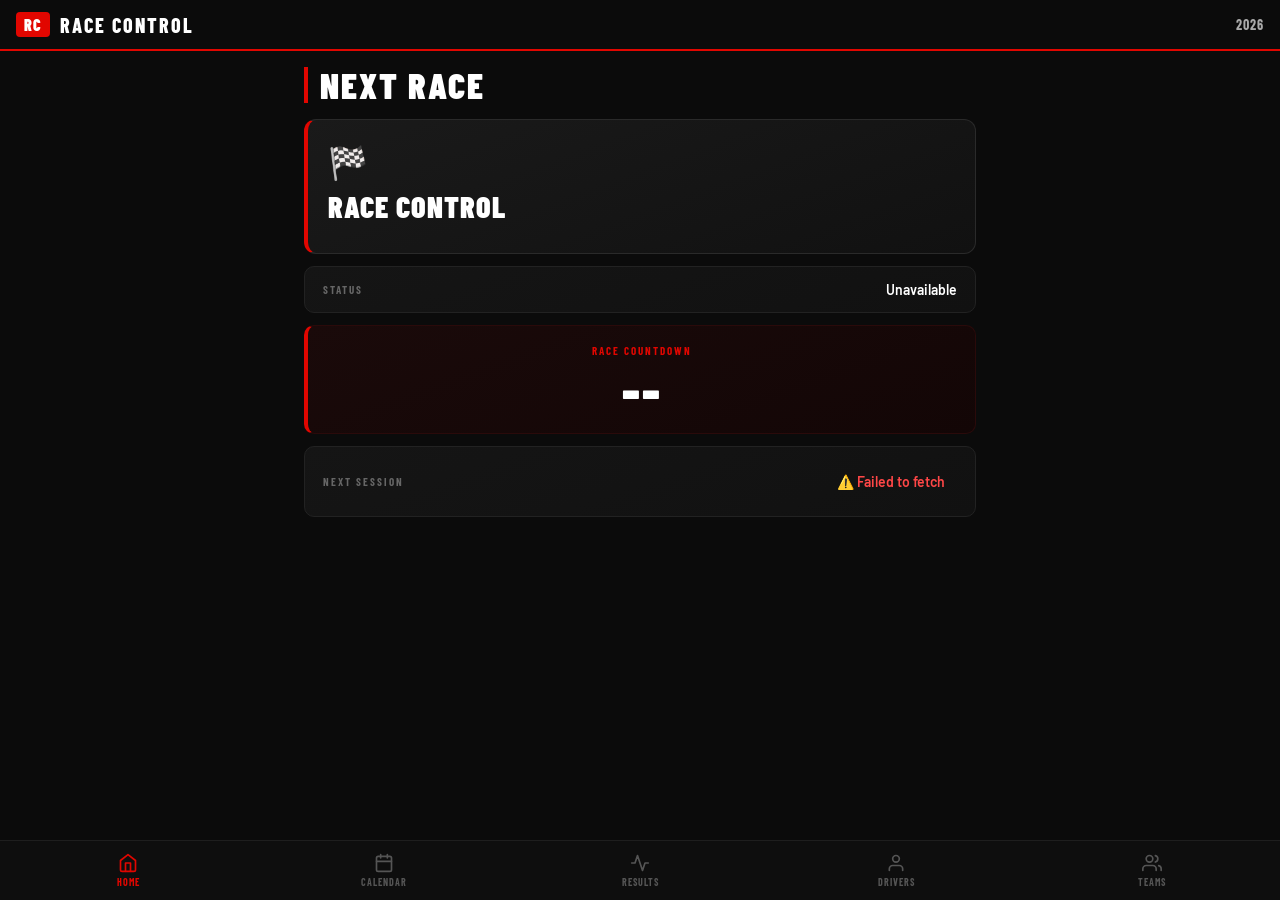
<file: index.html>
<!DOCTYPE html>
<html>

<head>
<meta charset="UTF-8">
<meta name="viewport" content="width=device-width, initial-scale=1.0">
<title>Race Control</title>
<link rel="stylesheet" href="style.css">
<link rel="manifest" href="manifest.json">
<meta name="theme-color" content="#e10600">
<link rel="apple-touch-icon" href="images/icon-192.png">
<link rel="preconnect" href="https://fonts.googleapis.com">
<link href="https://fonts.googleapis.com/css2?family=Barlow+Condensed:wght@600;700;800;900&family=Barlow:wght@400;500;600&display=swap" rel="stylesheet">
</head>

<body>

<!-- TOP HEADER BAR -->
<div class="top-bar">
  <span class="top-bar-logo">RC</span>
  <span class="top-bar-title">RACE CONTROL</span>
  <span class="top-bar-season" id="topBarSeason">2026</span>
</div>

<!-- PAGE WRAPPER — all pages live here -->
<div class="page-wrapper">

<!-- HOME -->
<div id="home" class="page">

  <div class="page-heading">NEXT RACE</div>

  <div class="hero-card">
    <div class="hero-flag" id="flag">🏁</div>
    <div class="hero-race-name" id="raceName">Loading...</div>
    <div class="hero-circuit" id="circuit"></div>
    <div class="hero-location" id="location"></div>
  </div>

  <div class="info-row-card">
    <div class="info-row">
      <span class="info-label">STATUS</span>
      <span class="info-value" id="raceStatus">Checking...</span>
    </div>
  </div>

  <div class="countdown-card">
    <div class="countdown-label">RACE COUNTDOWN</div>
    <div id="countdown" class="countdown-value">--</div>
  </div>

  <div class="info-row-card">
    <div class="info-row">
      <span class="info-label">NEXT SESSION</span>
      <span class="info-value" id="nextSession">Loading...</span>
    </div>
  </div>

</div>

<!-- CALENDAR -->
<div id="calendar" class="page hidden">

  <div class="page-heading">CALENDAR</div>

  <!-- CALENDAR MAIN MENU -->
  <div id="calendarMenu">
    <div class="cal-menu-btn" onclick="showCalendarSub('calendarSubNext')">
      <div class="cal-menu-icon">🏁</div>
      <div class="cal-menu-label">Next Race Weekend</div>
      <div class="cal-menu-arrow">›</div>
    </div>
    <div class="cal-menu-btn" onclick="showCalendarSub('calendarSubUpcoming')">
      <div class="cal-menu-icon">📅</div>
      <div class="cal-menu-label">Upcoming Race Weekends</div>
      <div class="cal-menu-arrow">›</div>
    </div>
    <div class="cal-menu-btn cal-menu-btn-cancelled" onclick="showCalendarSub('calendarSubCancelled')">
      <div class="cal-menu-icon">🚫</div>
      <div class="cal-menu-label">Cancelled Race Weekends</div>
      <div class="cal-menu-arrow">›</div>
    </div>
  </div>

  <!-- NEXT RACE SUBPAGE -->
  <div id="calendarSubNext" style="display:none">
    <div class="cal-back-bar">
      <button class="cal-back-btn" onclick="showCalendarBack()">‹ Calendar</button>
      <span class="cal-sub-title">Next Race Weekend</span>
    </div>
    <div id="nextSubContent"></div>
  </div>

  <!-- UPCOMING RACES SUBPAGE -->
  <div id="calendarSubUpcoming" style="display:none">
    <div class="cal-back-bar">
      <button class="cal-back-btn" onclick="showCalendarBack()">‹ Calendar</button>
      <span class="cal-sub-title">Upcoming Race Weekends</span>
    </div>
    <div id="upcomingSubContent"></div>
  </div>

  <!-- CANCELLED RACES SUBPAGE -->
  <div id="calendarSubCancelled" style="display:none">
    <div class="cal-back-bar">
      <button class="cal-back-btn" onclick="showCalendarBack()">‹ Calendar</button>
      <span class="cal-sub-title">Cancelled Race Weekends</span>
    </div>
    <div id="cancelledSubContent"></div>
  </div>

</div>

<!-- SESSIONS -->
<div id="sessions" class="page hidden">
  <div class="page-heading">SESSIONS</div>
  <div class="card">
    <h3>Race Weekend (IST)</h3>
    <div id="sessionsContent"></div>
  </div>
</div>

<!-- DRIVERS -->
<div id="drivers" class="page hidden">
  <div class="page-heading">DRIVERS</div>
  <div class="card">
    <h3>Driver Standings</h3>
    <p>No driver standings have been released as of now.</p>
  </div>
</div>

<!-- TEAMS -->
<div id="teams" class="page hidden">
  <div class="page-heading">TEAMS</div>
  <div class="card">
    <h3>Constructor Standings</h3>
    <p>No constructor standings have been released as of now.</p>
  </div>
</div>

<!-- RESULTS LIST PAGE -->
<div id="results" class="page hidden">
  <div class="page-heading">RESULTS</div>
  <div class="card">
    <h3>Race Results</h3>
    <div id="resultsContent"></div>
  </div>
</div>

<!-- RESULT DETAIL PAGE -->
<div id="resultPage" class="page hidden">
  <div id="resultPageBackBar" class="cal-back-bar" style="display:none">
    <button class="cal-back-btn" onclick="goBackFromResultPage()">‹ Results</button>
  </div>
  <div class="card">
    <h2 id="resultPageName"></h2>
    <p id="resultPageDate" style="color:#aaa;margin-top:4px"></p>
  </div>
  <div class="card">
    <h3>Fastest Lap 🟣</h3>
    <p id="resultPageFastestLap">--</p>
  </div>
  <div class="result-tabs">
    <button id="tabRaceBtn" class="result-tab-btn tab-active" onclick="showResultTab('race')">Race</button>
    <button id="tabQualiBtn" class="result-tab-btn" onclick="showResultTab('quali')">Qualifying</button>
    <button id="tabSprintBtn" class="result-tab-btn" onclick="showResultTab('sprint')" style="display:none">Sprint</button>
  </div>
  <div id="resultTabRace" class="card">
    <h3>Race Result</h3>
    <div id="resultPageRaceTable"></div>
  </div>
  <div id="resultTabQuali" class="card" style="display:none">
    <h3>Qualifying Result</h3>
    <div id="resultPageQualiTable"></div>
  </div>
  <div id="resultTabSprint" class="card" style="display:none">
    <div id="resultPageSprintCard" style="display:none">
      <h3>Sprint Result</h3>
      <div id="resultPageSprintTable"></div>
    </div>
  </div>
</div>

<!-- RACE PAGE -->
<div id="racePage" class="page hidden">
  <div id="racePageBackBar" class="cal-back-bar" style="display:none">
    <button id="racePageBackBtn" class="cal-back-btn" onclick="goBackFromRacePage()">‹ Back</button>
  </div>
  <div class="race-detail-header">
    <div class="race-detail-flag" id="raceDetailFlag"></div>
    <div class="race-detail-name" id="racePageName"></div>
    <div class="race-detail-meta">
      <span id="racePageCircuit"></span> · <span id="racePageLocation"></span>
    </div>
    <div class="race-detail-dates" id="racePageDates"></div>
  </div>
  <div class="card" id="racePageCountdownCard">
    <div class="countdown-label">RACE COUNTDOWN</div>
    <div id="racePageCountdown" class="countdown-value">--</div>
  </div>
  <div class="card">
    <h3>Sessions</h3>
    <div id="racePageSessions"></div>
  </div>
</div>

</div><!-- end page-wrapper -->

<!-- BOTTOM NAV BAR -->
<nav class="bottom-nav">
  <button class="bottom-nav-btn active" id="nav-home" onclick="setNav('home');showPage('home')">
    <svg viewBox="0 0 24 24" fill="none" stroke="currentColor" stroke-width="2" stroke-linecap="round" stroke-linejoin="round"><path d="M3 9l9-7 9 7v11a2 2 0 0 1-2 2H5a2 2 0 0 1-2-2z"/><polyline points="9 22 9 12 15 12 15 22"/></svg>
    <span>Home</span>
  </button>
  <button class="bottom-nav-btn" id="nav-calendar" onclick="setNav('calendar');showPage('calendar')">
    <svg viewBox="0 0 24 24" fill="none" stroke="currentColor" stroke-width="2" stroke-linecap="round" stroke-linejoin="round"><rect x="3" y="4" width="18" height="18" rx="2" ry="2"/><line x1="16" y1="2" x2="16" y2="6"/><line x1="8" y1="2" x2="8" y2="6"/><line x1="3" y1="10" x2="21" y2="10"/></svg>
    <span>Calendar</span>
  </button>
  <button class="bottom-nav-btn" id="nav-results" onclick="setNav('results');showPage('results');loadResults()">
    <svg viewBox="0 0 24 24" fill="none" stroke="currentColor" stroke-width="2" stroke-linecap="round" stroke-linejoin="round"><polyline points="22 12 18 12 15 21 9 3 6 12 2 12"/></svg>
    <span>Results</span>
  </button>
  <button class="bottom-nav-btn" id="nav-drivers" onclick="setNav('drivers');showPage('drivers')">
    <svg viewBox="0 0 24 24" fill="none" stroke="currentColor" stroke-width="2" stroke-linecap="round" stroke-linejoin="round"><path d="M20 21v-2a4 4 0 0 0-4-4H8a4 4 0 0 0-4 4v2"/><circle cx="12" cy="7" r="4"/></svg>
    <span>Drivers</span>
  </button>
  <button class="bottom-nav-btn" id="nav-teams" onclick="setNav('teams');showPage('teams')">
    <svg viewBox="0 0 24 24" fill="none" stroke="currentColor" stroke-width="2" stroke-linecap="round" stroke-linejoin="round"><path d="M17 21v-2a4 4 0 0 0-4-4H5a4 4 0 0 0-4 4v2"/><circle cx="9" cy="7" r="4"/><path d="M23 21v-2a4 4 0 0 0-3-3.87"/><path d="M16 3.13a4 4 0 0 1 0 7.75"/></svg>
    <span>Teams</span>
  </button>
</nav>

<script src="app.js"></script>
<script>
if ("serviceWorker" in navigator) {
  window.addEventListener("load", () => {
    navigator.serviceWorker.register("./sw.js")
      .then(reg => console.log("[Race Control] SW registered:", reg.scope))
      .catch(err => console.warn("[Race Control] SW failed:", err))
  })
}
// Update season year in top bar
document.getElementById("topBarSeason").innerText = new Date().getFullYear()
</script>

</body>
</html>
</file>
<file: style.css>
/* ============================================================
   RACE CONTROL — style.css
   F1-inspired UI redesign
   ============================================================ */

/* ── GLOBAL ── */

* { box-sizing: border-box; margin: 0; padding: 0; }

body {
  background: #0b0b0b;
  color: white;
  font-family: 'Barlow', -apple-system, BlinkMacSystemFont, sans-serif;
  margin: 0;
  padding: 0;
  padding-bottom: 70px; /* space for bottom nav */
}

/* ── TOP BAR ── */

.top-bar {
  position: sticky;
  top: 0;
  z-index: 100;
  background: #0b0b0b;
  border-bottom: 2px solid #e10600;
  display: flex;
  align-items: center;
  gap: 10px;
  padding: 12px 16px;
}

.top-bar-logo {
  background: #e10600;
  color: white;
  font-family: 'Barlow Condensed', sans-serif;
  font-weight: 900;
  font-size: 16px;
  padding: 3px 8px;
  border-radius: 4px;
  letter-spacing: 1px;
}

.top-bar-title {
  font-family: 'Barlow Condensed', sans-serif;
  font-weight: 800;
  font-size: 20px;
  letter-spacing: 2px;
  color: white;
  flex: 1;
}

.top-bar-season {
  font-family: 'Barlow Condensed', sans-serif;
  font-weight: 700;
  font-size: 14px;
  color: #aaa;
  letter-spacing: 1px;
}

/* ── PAGE WRAPPER ── */

.page-wrapper {
  max-width: 700px;
  margin: 0 auto;
  padding: 16px 14px 0;
}

/* ── PAGE HEADING ── */

.page-heading {
  font-family: 'Barlow Condensed', sans-serif;
  font-weight: 900;
  font-size: 36px;
  letter-spacing: 2px;
  color: white;
  margin-bottom: 16px;
  border-left: 4px solid #e10600;
  padding-left: 12px;
  line-height: 1;
}

/* ── PAGE SYSTEM ── */

.page {
  opacity: 1;
  transition: opacity 0.2s ease;
}

.hidden {
  opacity: 0;
  pointer-events: none;
  position: absolute;
  top: -9999px;
}

/* ── HERO CARD (Home next race) ── */

.hero-card {
  background: linear-gradient(160deg, #1a1a1a, #111);
  border: 1px solid #2a2a2a;
  border-left: 4px solid #e10600;
  border-radius: 12px;
  padding: 22px 20px;
  margin-bottom: 12px;
}

.hero-flag {
  font-size: 32px;
  margin-bottom: 8px;
}

.hero-race-name {
  font-family: 'Barlow Condensed', sans-serif;
  font-weight: 900;
  font-size: 30px;
  letter-spacing: 1px;
  text-transform: uppercase;
  line-height: 1.1;
  margin-bottom: 8px;
}

.hero-circuit {
  font-family: 'Barlow Condensed', sans-serif;
  font-weight: 700;
  font-size: 16px;
  color: #ccc;
  letter-spacing: 0.5px;
  margin-bottom: 2px;
}

.hero-location {
  font-size: 13px;
  color: #777;
  letter-spacing: 0.3px;
}

/* ── INFO ROW CARD ── */

.info-row-card {
  background: linear-gradient(160deg, #151515, #111);
  border: 1px solid #222;
  border-radius: 10px;
  padding: 14px 18px;
  margin-bottom: 12px;
}

.info-row {
  display: flex;
  align-items: center;
  justify-content: space-between;
  gap: 12px;
}

.info-label {
  font-family: 'Barlow Condensed', sans-serif;
  font-weight: 700;
  font-size: 11px;
  letter-spacing: 2px;
  color: #666;
  text-transform: uppercase;
  white-space: nowrap;
}

.info-value {
  font-family: 'Barlow', sans-serif;
  font-weight: 600;
  font-size: 14px;
  color: white;
  text-align: right;
}

/* ── COUNTDOWN CARD ── */

.countdown-card {
  background: linear-gradient(160deg, #1a0a0a, #130606);
  border: 1px solid #2a0a0a;
  border-left: 4px solid #e10600;
  border-radius: 10px;
  padding: 18px 20px;
  margin-bottom: 12px;
  text-align: center;
}

.countdown-label {
  font-family: 'Barlow Condensed', sans-serif;
  font-weight: 700;
  font-size: 11px;
  letter-spacing: 2px;
  color: #e10600;
  margin-bottom: 6px;
}

.countdown-value {
  font-family: 'Barlow Condensed', sans-serif;
  font-weight: 900;
  font-size: 52px;
  letter-spacing: 2px;
  line-height: 1;
  color: white;
}

/* ── CARDS ── */

.card {
  background: linear-gradient(160deg, #151515, #111);
  padding: 18px;
  border-radius: 10px;
  margin-bottom: 12px;
  border: 1px solid #222;
}

h3 {
  font-family: 'Barlow Condensed', sans-serif;
  font-weight: 800;
  font-size: 13px;
  letter-spacing: 2px;
  color: #e10600;
  text-transform: uppercase;
  margin-bottom: 14px;
}

/* ── RACE DETAIL HEADER (Race Page) ── */

.race-detail-header {
  background: linear-gradient(160deg, #1a1a1a, #111);
  border: 1px solid #2a2a2a;
  border-left: 4px solid #e10600;
  border-radius: 12px;
  padding: 20px 18px;
  margin-bottom: 12px;
}

.race-detail-flag {
  font-size: 28px;
  margin-bottom: 6px;
}

.race-detail-name {
  font-family: 'Barlow Condensed', sans-serif;
  font-weight: 900;
  font-size: 28px;
  text-transform: uppercase;
  letter-spacing: 1px;
  line-height: 1.1;
  margin-bottom: 6px;
}

.race-detail-meta {
  font-size: 13px;
  color: #888;
  margin-bottom: 6px;
}

.race-detail-dates {
  font-family: 'Barlow Condensed', sans-serif;
  font-weight: 700;
  font-size: 16px;
  color: #ccc;
  letter-spacing: 0.5px;
}

/* ── SESSION ROWS ── */

.session-row {
  display: flex;
  align-items: center;
  gap: 14px;
  padding: 12px 0;
  border-bottom: 1px solid #1e1e1e;
}

.session-row:last-child {
  border-bottom: none;
}

.session-row.session-past {
  opacity: 0.5;
}

.session-date-col {
  min-width: 62px;
  text-align: center;
}

.session-date {
  font-family: 'Barlow Condensed', sans-serif;
  font-weight: 700;
  font-size: 14px;
  letter-spacing: 0.5px;
  color: #e10600;
}

.session-time {
  font-size: 11px;
  color: #666;
  margin-top: 2px;
}

.session-name-col {
  flex: 1;
}

.session-name {
  font-family: 'Barlow Condensed', sans-serif;
  font-weight: 700;
  font-size: 17px;
  letter-spacing: 0.5px;
  text-transform: uppercase;
}

.session-done {
  font-size: 10px;
  font-weight: 700;
  letter-spacing: 1.5px;
  color: #00c96e;
  margin-top: 2px;
}

/* ── STANDINGS TABLES ── */

.standings-table {
  width: 100%;
  border-collapse: collapse;
  table-layout: fixed;
  margin-top: 4px;
}

.standings-table th {
  text-align: left;
  padding: 6px 8px;
  font-family: 'Barlow Condensed', sans-serif;
  font-weight: 700;
  font-size: 11px;
  letter-spacing: 2px;
  color: #555;
  border-bottom: 1px solid #222;
  text-transform: uppercase;
}

.standings-table td {
  padding: 12px 8px;
  border-bottom: 1px solid #1a1a1a;
  font-size: 14px;
  vertical-align: middle;
}

.standings-table tr:last-child td {
  border-bottom: none;
}

.standings-table tr:hover td {
  background: #161616;
}

/* POS */
.pos-col {
  width: 44px;
  font-family: 'Barlow Condensed', sans-serif;
  font-weight: 900;
  font-size: 20px;
  color: white;
}

/* DRIVER */
.driver-col { width: auto; }

/* TEAM */
.team-col { width: auto; }

/* POINTS */
.points-col {
  width: 56px;
  text-align: right;
  font-family: 'Barlow Condensed', sans-serif;
  font-weight: 800;
  font-size: 18px;
  color: white;
}

.standings-table th.points-col { text-align: right; }

/* ── TEAM COLOR ACCENT BAR ── */

.team-accent-bar {
  display: inline-block;
  width: 4px;
  height: 32px;
  border-radius: 2px;
  margin-right: 10px;
  flex-shrink: 0;
  vertical-align: middle;
}

.driver-name-wrap {
  display: flex;
  align-items: center;
  gap: 0;
}

.driver-fullname {
  font-weight: 600;
  font-size: 14px;
  line-height: 1.2;
}

.driver-team-sub {
  font-size: 11px;
  color: #666;
  margin-top: 2px;
}

.team-name-wrap {
  display: flex;
  align-items: center;
  font-weight: 600;
  font-size: 14px;
}

/* ── CALENDAR RACE CARDS ── */

.calendar-item {
  background: linear-gradient(160deg, #151515, #111);
  border: 1px solid #222;
  border-radius: 10px;
  padding: 0;
  margin-bottom: 10px;
  cursor: pointer;
  transition: all 0.2s ease;
  overflow: hidden;
}

.calendar-item:hover {
  border-color: #e10600;
  transform: translateY(-2px);
}

.cal-item-inner {
  display: flex;
  align-items: stretch;
  gap: 0;
}

.cal-item-accent {
  width: 5px;
  background: #e10600;
  flex-shrink: 0;
  border-radius: 0;
}

.cal-item-body {
  padding: 14px 16px;
  flex: 1;
}

.calendar-race {
  font-family: 'Barlow Condensed', sans-serif;
  font-weight: 800;
  font-size: 18px;
  letter-spacing: 0.5px;
  text-transform: uppercase;
  margin-bottom: 4px;
}

.cal-item-round {
  font-size: 11px;
  letter-spacing: 1.5px;
  color: #e10600;
  font-weight: 700;
  text-transform: uppercase;
  margin-bottom: 4px;
}

.calendar-date {
  font-size: 13px;
  color: #777;
  margin-top: 2px;
}

/* ── CALENDAR MENU BUTTONS ── */

.cal-menu-btn {
  display: flex;
  align-items: center;
  gap: 14px;
  background: linear-gradient(160deg, #151515, #111);
  border: 1px solid #222;
  border-radius: 12px;
  padding: 20px 18px;
  margin-bottom: 12px;
  cursor: pointer;
  transition: all 0.2s ease;
}

.cal-menu-btn:hover {
  border-color: #e10600;
  transform: translateY(-2px);
}

.cal-menu-btn-cancelled {
  border-color: #2a1010;
  background: linear-gradient(160deg, #130808, #0f0606);
}

.cal-menu-btn-cancelled:hover {
  border-color: #ff4747;
}

.cal-menu-icon { font-size: 24px; width: 32px; text-align: center; flex-shrink: 0; }

.cal-menu-label {
  flex: 1;
  font-family: 'Barlow Condensed', sans-serif;
  font-weight: 700;
  font-size: 18px;
  letter-spacing: 0.5px;
  color: white;
}

.cal-menu-btn-cancelled .cal-menu-label { color: #ff8080; }

.cal-menu-arrow { font-size: 22px; color: #444; }
.cal-menu-btn:hover .cal-menu-arrow { color: #e10600; }

/* ── CALENDAR BACK BAR ── */

.cal-back-bar {
  display: flex;
  align-items: center;
  gap: 12px;
  margin-bottom: 14px;
}

.cal-back-btn {
  background: transparent;
  border: 1px solid #2a2a2a;
  color: #e10600;
  padding: 7px 14px;
  border-radius: 6px;
  cursor: pointer;
  font-family: 'Barlow Condensed', sans-serif;
  font-weight: 700;
  font-size: 15px;
  letter-spacing: 0.5px;
  transition: all 0.2s ease;
}

.cal-back-btn:hover {
  background: #e10600;
  color: white;
  border-color: #e10600;
}

.cal-sub-title {
  font-family: 'Barlow Condensed', sans-serif;
  font-weight: 800;
  font-size: 18px;
  letter-spacing: 1px;
  color: white;
  text-transform: uppercase;
}

/* ── CANCELLED RACE STYLES ── */

.calendar-item-cancelled .cal-item-accent { background: #ff4747; }
.calendar-item-cancelled { opacity: 0.8; border-color: #2a1010; background: linear-gradient(160deg, #130808, #0f0606); }
.calendar-item-cancelled:hover { border-color: #ff4747; }

.calendar-title-cancelled { color: #ff4747; }

.cancelled-label {
  color: #ff4747;
  font-family: 'Barlow Condensed', sans-serif;
  font-weight: 700;
  font-size: 11px;
  letter-spacing: 1.5px;
  margin-bottom: 2px;
}

/* ── RESULTS PAGE ── */

.time-col {
  width: 28%;
  color: #aaa;
  font-size: 13px;
}

.standings-table th.time-col { color: #555; }

/* ── RESULT PAGE TABS ── */

.result-tabs {
  display: flex;
  gap: 8px;
  margin-bottom: 12px;
}

.result-tab-btn {
  flex: 1;
  background: #151515;
  border: 1px solid #2a2a2a;
  color: #666;
  padding: 10px;
  border-radius: 8px;
  cursor: pointer;
  font-family: 'Barlow Condensed', sans-serif;
  font-weight: 700;
  font-size: 15px;
  letter-spacing: 1px;
  text-transform: uppercase;
  transition: all 0.2s ease;
}

.result-tab-btn:hover { color: white; border-color: #444; }

.result-tab-btn.tab-active {
  background: #e10600;
  border-color: #e10600;
  color: white;
}

/* ── BOTTOM NAV BAR ── */

.bottom-nav {
  position: fixed;
  bottom: 0;
  left: 0;
  right: 0;
  z-index: 200;
  background: #0e0e0e;
  border-top: 1px solid #1e1e1e;
  display: flex;
  align-items: stretch;
  height: 60px;
  padding-bottom: env(safe-area-inset-bottom);
}

.bottom-nav-btn {
  flex: 1;
  display: flex;
  flex-direction: column;
  align-items: center;
  justify-content: center;
  gap: 3px;
  background: none;
  border: none;
  color: #555;
  cursor: pointer;
  padding: 6px 4px;
  transition: color 0.2s ease;
  -webkit-tap-highlight-color: transparent;
}

.bottom-nav-btn svg {
  width: 20px;
  height: 20px;
  stroke: currentColor;
}

.bottom-nav-btn span {
  font-family: 'Barlow Condensed', sans-serif;
  font-weight: 700;
  font-size: 10px;
  letter-spacing: 1px;
  text-transform: uppercase;
}

.bottom-nav-btn.active {
  color: #e10600;
}

/* ── MOBILE TWEAKS ── */

@media (max-width: 600px) {

  .countdown-value { font-size: 42px; }
  .hero-race-name { font-size: 26px; }
  .page-heading { font-size: 30px; }

  .standings-table .pos-col { width: 36px; }
  .standings-table .points-col { width: 46px; }

  .standings-table td { padding: 10px 6px; }
  .standings-table th { padding: 6px 6px; }

  .standings-table .time-col {
    width: 22%;
    font-size: 11px;
    word-break: break-all;
  }

  .standings-table th.points-col { text-align: right; }

}
</file>
